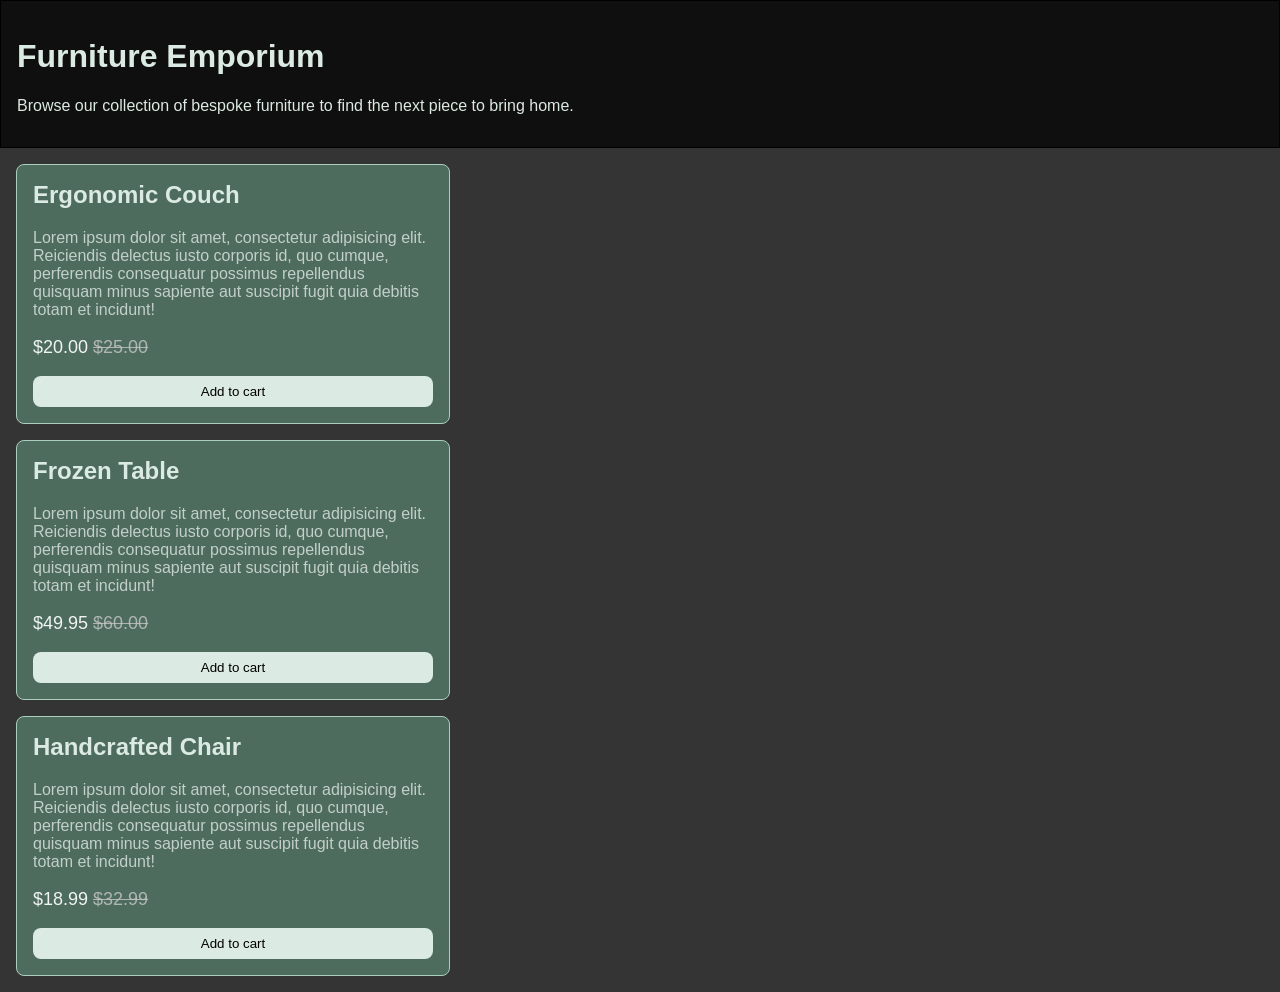
<file: block05/furniture-emporium/index.html>
<!DOCTYPE html>
<html lang="en">
  <head>
    <link rel="stylesheet" href="index.css" />
    <title>Furniture Emporium</title>
  </head>
  <body>
    <main>
      <header>
        <h1>Furniture Emporium</h1>
        <p>
          Browse our collection of bespoke furniture to find the next piece to
          bring home.
        </p>
      </header>
      <article>
        <h2>Ergonomic Couch</h2>
        <p>
          Lorem ipsum dolor sit amet, consectetur adipisicing elit. Reiciendis
          delectus iusto corporis id, quo cumque, perferendis consequatur
          possimus repellendus quisquam minus sapiente aut suscipit fugit quia
          debitis totam et incidunt!
        </p>
        <p class="newPrice">$20.00 <s>$25.00</s></p>
        <button>Add to cart</button>
      </article>
      <article>
        <h2>Frozen Table</h2>
        <p>
          Lorem ipsum dolor sit amet, consectetur adipisicing elit. Reiciendis
          delectus iusto corporis id, quo cumque, perferendis consequatur
          possimus repellendus quisquam minus sapiente aut suscipit fugit quia
          debitis totam et incidunt!
        </p>
        <p class="newPrice">$49.95 <s>$60.00</s></p>
        <button>Add to cart</button>
      </article>
      <article>
        <h2>Handcrafted Chair</h2>
        <p>
          Lorem ipsum dolor sit amet, consectetur adipisicing elit. Reiciendis
          delectus iusto corporis id, quo cumque, perferendis consequatur
          possimus repellendus quisquam minus sapiente aut suscipit fugit quia
          debitis totam et incidunt!
        </p>
        <p class="newPrice">$18.99 <s>$32.99</s></p>
        <button>Add to cart</button>
      </article>
    </main>
  </body>
</html>
</file>
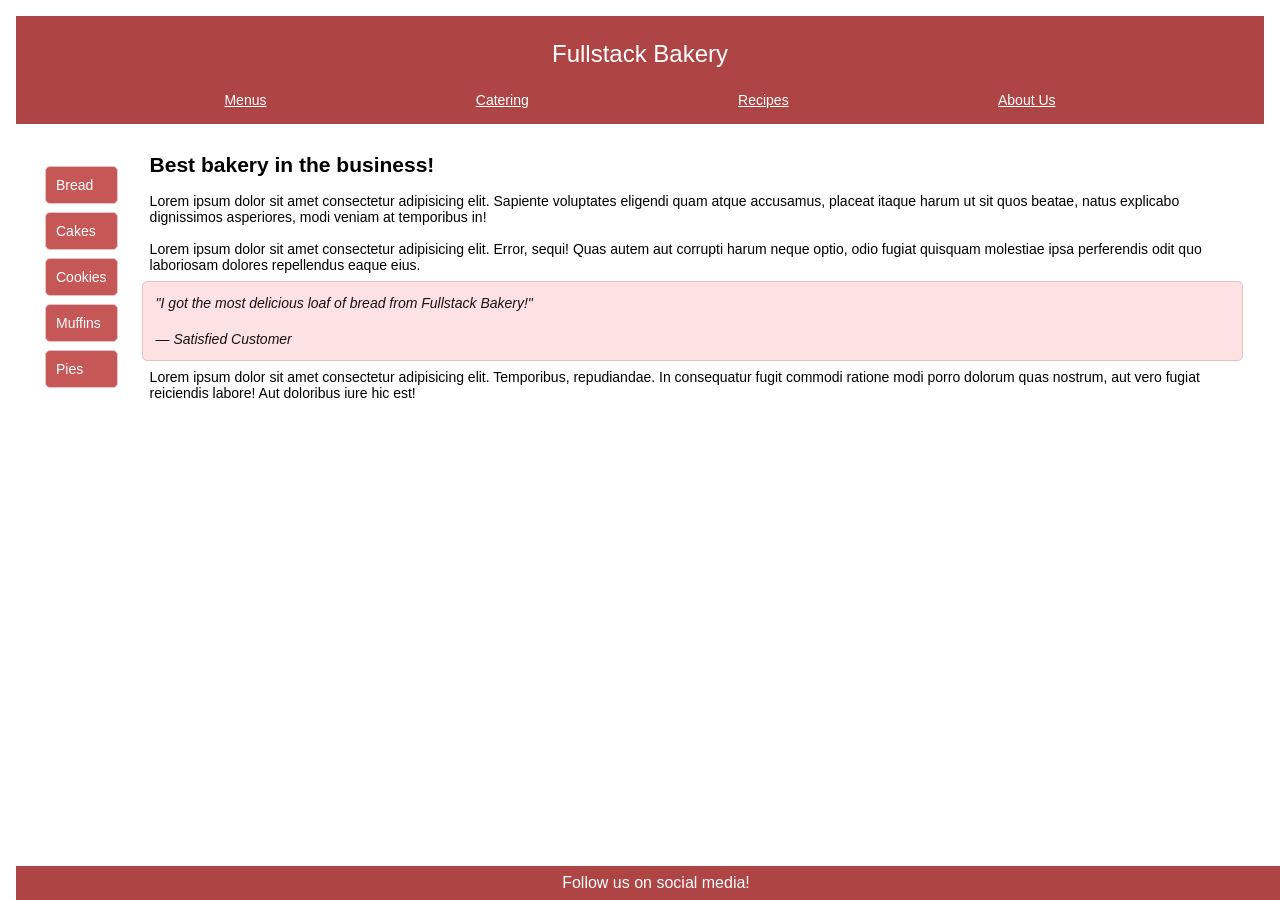
<file: block06/fullstack-bakery/index.html>
<!DOCTYPE html>
<html lang="en">
  <head>
    <link rel="stylesheet" href="styles.css" />
    <title>Fullstack Bakery</title>
  </head>
  <body>
    <header>
      <p class="brand">Fullstack Bakery</p>
      <nav>
        <a href="#">Menus</a>
        <a href="#">Catering</a>
        <a href="#">Recipes</a>
        <a href="#">About Us</a>
      </nav>
    </header>
    <main>
      <aside>
        <ul>
          <li>Bread</li>
          <li>Cakes</li>
          <li>Cookies</li>
          <li>Muffins</li>
          <li>Pies</li>
        </ul>
      </aside>
      <article>
        <h1>Best bakery in the business!</h1>
        <p>
          Lorem ipsum dolor sit amet consectetur adipisicing elit. Sapiente
          voluptates eligendi quam atque accusamus, placeat itaque harum ut sit
          quos beatae, natus explicabo dignissimos asperiores, modi veniam at
          temporibus in!
        </p>
        <p>
          Lorem ipsum dolor sit amet consectetur adipisicing elit. Error, sequi!
          Quas autem aut corrupti harum neque optio, odio fugiat quisquam
          molestiae ipsa perferendis odit quo laboriosam dolores repellendus
          eaque eius.
        </p>
        <figure class="testimonial">
          <blockquote>
            "I got the most delicious loaf of bread from Fullstack Bakery!"
          </blockquote>
          <figcaption>— Satisfied Customer</figcaption>
        </figure>
        <p>
          Lorem ipsum dolor sit amet consectetur adipisicing elit. Temporibus,
          repudiandae. In consequatur fugit commodi ratione modi porro dolorum
          quas nostrum, aut vero fugiat reiciendis labore! Aut doloribus iure
          hic est!
        </p>
      </article>
    </main>
    <footer>Follow us on social media!</footer>
  </body>
</html>
</file>
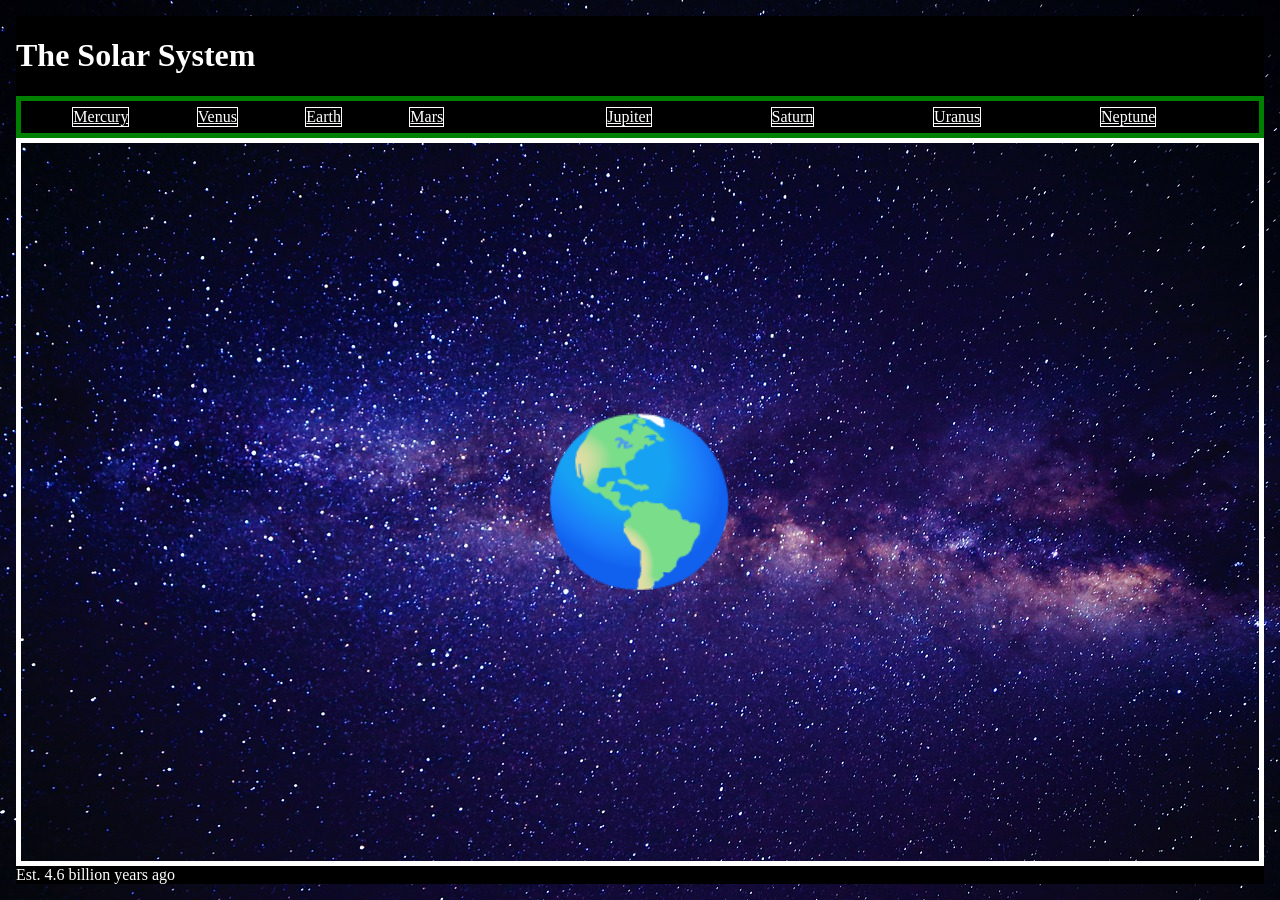
<file: block06/solar-system/index.html>
<!DOCTYPE html>
<html lang="en">
  <head>
    <title>The Solar System</title>
    <link rel="stylesheet" href="index.css" />
  </head>
  <body>
    <header>
      <h1>The Solar System</h1>
      <nav>
        <!-- A href of "#" is a common placeholder used for links that don't take the user anywhere. -->
        <section class="container inner planets">
          <a id="mercury" href="#">Mercury</a>
          <a id="venus" href="#">Venus</a>
          <a id="earth" href="#">Earth</a>
          <a id="mars" href="#">Mars</a>
        </section>
        <section class="container outer planets">
          <a id="jupiter" href="#">Jupiter</a>
          <a id="saturn" href="#">Saturn</a>
          <a id="uranus" href="#">Uranus</a>
          <a id="neptune" href="#">Neptune</a>
        </section>
      </nav>
    </header>
    <main>🌎</main>
    <footer>Est. 4.6 billion years ago</footer>
  </body>
</html>
</file>
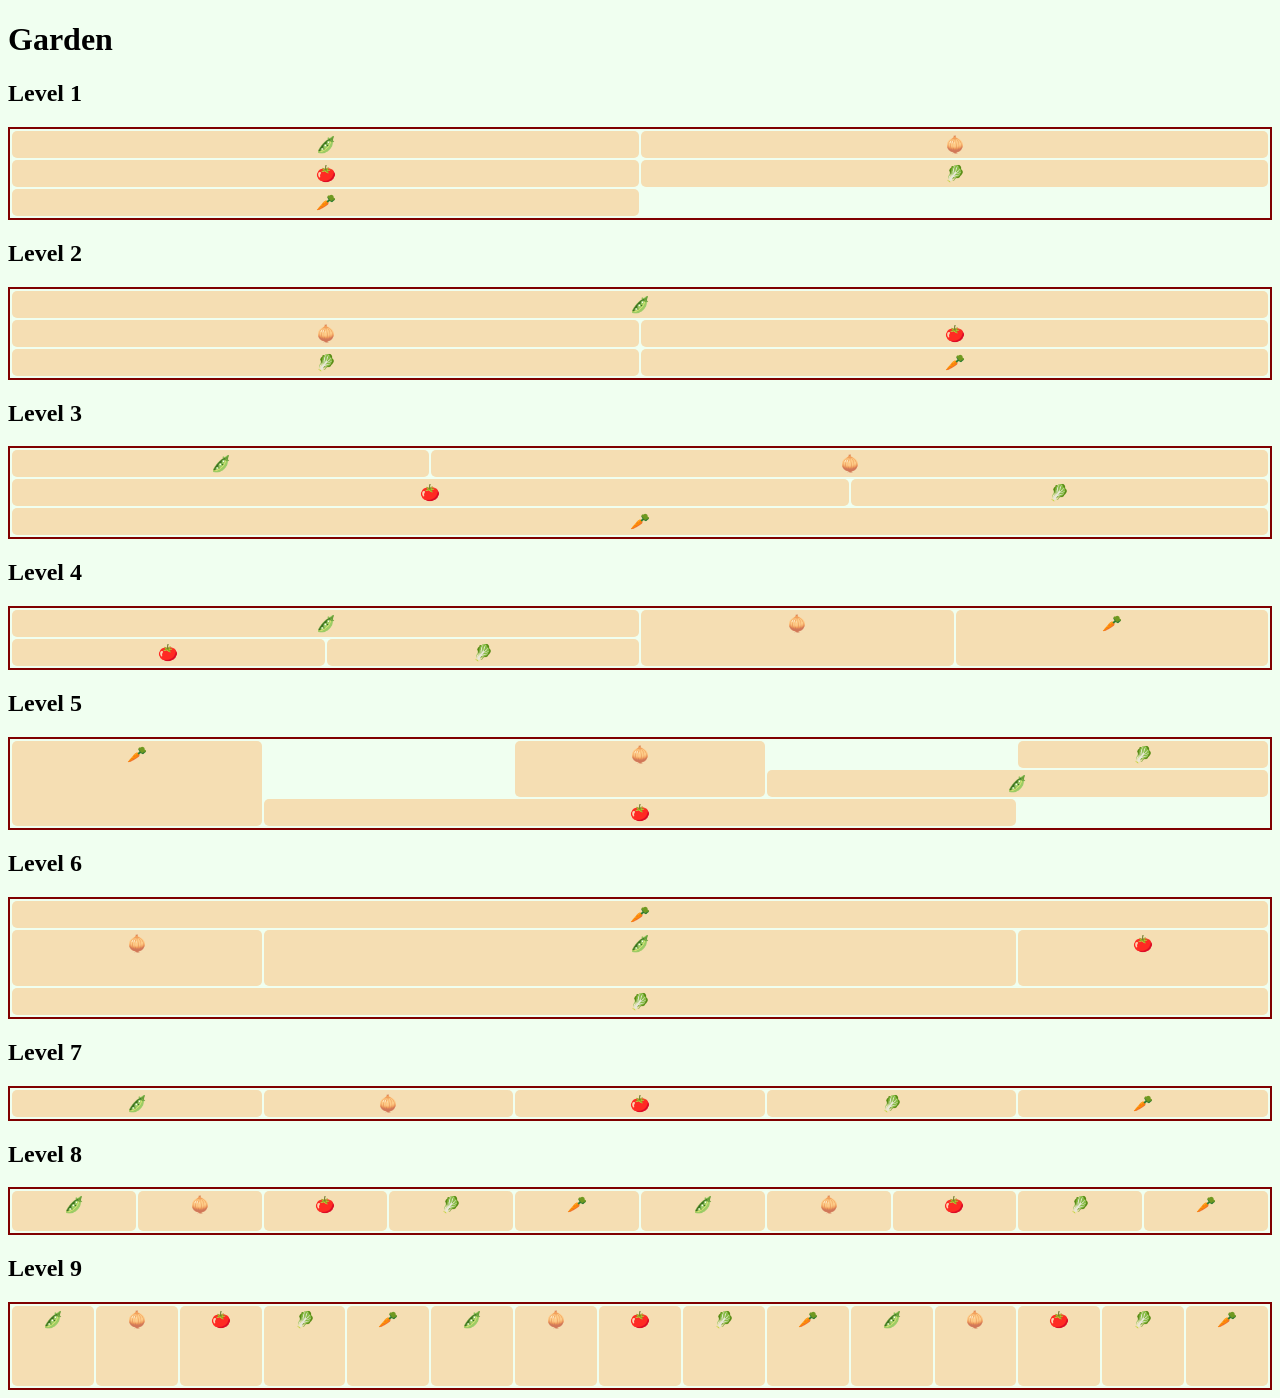
<file: block07/garden-main/index.html>
<!doctype html>
<html lang="en">
  <head>
    <title>Garden</title>
    <meta name="viewport" content="width=device-width, initial-scale=1.0" />
    <link rel="stylesheet" href="index.css" />
    <link rel="stylesheet" href="levels.css" />
  </head>
  <body>
    <h1>Garden</h1>

    <h2>Level 1</h2>
    <section id="level-1" class="garden">
      <p class="peas">🫛</p>
      <p class="onions">🧅</p>
      <p class="tomatoes">🍅</p>
      <p class="lettuce">🥬</p>
      <p class="carrots">🥕</p>
    </section>

    <h2>Level 2</h2>
    <section id="level-2" class="garden">
      <p class="peas">🫛</p>
      <p class="onions">🧅</p>
      <p class="tomatoes">🍅</p>
      <p class="lettuce">🥬</p>
      <p class="carrots">🥕</p>
    </section>

    <h2>Level 3</h2>
    <section id="level-3" class="garden">
      <p class="peas">🫛</p>
      <p class="onions">🧅</p>
      <p class="tomatoes">🍅</p>
      <p class="lettuce">🥬</p>
      <p class="carrots">🥕</p>
    </section>

    <h2>Level 4</h2>
    <section id="level-4" class="garden">
      <p class="peas">🫛</p>
      <p class="onions">🧅</p>
      <p class="tomatoes">🍅</p>
      <p class="lettuce">🥬</p>
      <p class="carrots">🥕</p>
    </section>

    <h2>Level 5</h2>
    <section id="level-5" class="garden">
      <p class="peas">🫛</p>
      <p class="onions">🧅</p>
      <p class="tomatoes">🍅</p>
      <p class="lettuce">🥬</p>
      <p class="carrots">🥕</p>
    </section>

    <h2>Level 6</h2>
    <section id="level-6" class="garden">
      <p class="peas">🫛</p>
      <p class="onions">🧅</p>
      <p class="tomatoes">🍅</p>
      <p class="lettuce">🥬</p>
      <p class="carrots">🥕</p>
    </section>

    <h2>Level 7</h2>
    <section id="level-7" class="garden">
      <p class="peas">🫛</p>
      <p class="onions">🧅</p>
      <p class="tomatoes">🍅</p>
      <p class="lettuce">🥬</p>
      <p class="carrots">🥕</p>
    </section>

    <h2>Level 8</h2>
    <section id="level-8" class="garden">
      <p class="peas">🫛</p>
      <p class="onions">🧅</p>
      <p class="tomatoes">🍅</p>
      <p class="lettuce">🥬</p>
      <p class="carrots">🥕</p>
      <p class="peas">🫛</p>
      <p class="onions">🧅</p>
      <p class="tomatoes">🍅</p>
      <p class="lettuce">🥬</p>
      <p class="carrots">🥕</p>
    </section>

    <h2>Level 9</h2>
    <section id="level-9" class="garden">
      <p class="peas">🫛</p>
      <p class="onions">🧅</p>
      <p class="tomatoes">🍅</p>
      <p class="lettuce">🥬</p>
      <p class="carrots">🥕</p>
      <p class="peas">🫛</p>
      <p class="onions">🧅</p>
      <p class="tomatoes">🍅</p>
      <p class="lettuce">🥬</p>
      <p class="carrots">🥕</p>
      <p class="peas">🫛</p>
      <p class="onions">🧅</p>
      <p class="tomatoes">🍅</p>
      <p class="lettuce">🥬</p>
      <p class="carrots">🥕</p>
    </section>
  </body>
</html>
</file>
<file: block05/furniture-emporium/index.css>
body {
    margin: 0;
    font-family: 'Bahnschrift Light', sans-serif;
    background-color: rgba(28, 27, 27, 0.887);
}

header {
    padding: 1rem;
    border: 1px solid black;
    background-color: rgba(0, 0, 0, 0.703);
    color: #dbeae2;
}

article>h2 {
    margin-top: 0;
    color: #dbeae2;
}

article {
    padding: 1rem;
    background-color: #4d6c5d;
    color: #e6ede9c5;
    border: 1px solid rgb(169, 206, 188);
    border-radius: 0.5rem;
    width: 400px;
    margin: 1rem;
}

.newPrice {
    color: #f0f4f2;
    font-size: 18px;
    font-weight: Normal;
}
.newPrice>s{
    color: rgba(198, 198, 198, 0.812);
    font-size: 18px;
    font-weight: normal;
}

button {
    padding: 0.5rem;
    background-color: #dbeae2;
    border: none;
    border-radius: 0.5rem;
    cursor: pointer;
    width: 100%;
}

button:hover {
    background-color: #f0f4f2;
}
</file>
<file: block06/fullstack-bakery/styles.css>
* {
    margin: 0;
    padding: 0.5rem;
    font-family: 'Bahnschrift', sans-serif;
    background-color: iceblue;
    box-sizing: border-box;
}

header,
footer {
  color: white;
  font-size: 16px;
  background: rgb(175, 68, 68);
}

footer{
    position: absolute;
    bottom: 0;
    text-align: center;
    width: 100%;
}

header > p {
    font-size: 24px;
    text-align: center;
    padding: 1rem;
}

header a {
  color: black;
}

nav {
  display: flex;
  flex-direction: row;
  gap: 1ch;
  justify-content: space-evenly;
  align-items: center;
  height: 2rem;
}

nav > a {
  color: white;
  text-decoration: ;
  font-size: 14px;
}

nav > a:hover {
  text-decoration: underline;
  color: rgb(10, 29, 193);
}

main {
  border: 5px solid white;
  font-size: 14px;
  flex-grow: 1;
  display: flex;
  justify-content: center;
  align-items: center;
}

ul {
  display: flex;
  flex-direction: column;
  gap: 1ch; /* or 10px */
}

ul > li {
  flex-grow: 1;
  gap: 1ch;
  align-items: left;
  color: white;
  background-color: rgb(198, 87, 87);
  border: 1px solid rgb(229, 196, 196);
  border-radius: 5px;
  padding: 10px;
}

.testimonial {
  font-style: italic;
  font-family: 'Bahnschrift Semibold', sans-serif;
  display: flex;
  flex-direction: column;
  gap: .5ch;
  justify-content: space-between;
  align-items: left;
  color: rgb(28, 17, 17);
  background-color: rgba(240, 128, 128, 0.226);
  border: 1px solid rgb(229, 196, 196);
  border-radius: 5px;
  padding: 5px;
}
</file>
<file: block06/solar-system/index.css>
/* === Some styles to start you off! ===*/

body {
  background-color: black;
  height: 100vh;
  /*
    The url is a relative path to the image file
    from the **HTML** file, not the CSS file!
  */
  background-image: url("images/stars.jpg");
  color: white;
  display: flex;
  flex-direction: column;
  box-sizing: border-box;
  margin: 0;
  padding: 1rem;
}

header,
footer {
  background: black;
}

header a {
  color: white;
}

nav {
  display: flex;
  flex-direction: row;
  gap: 1ch;
  justify-content: space-evenly;
  align-items: center;
  border: 5px solid green;
  height: 2rem;
}

nav a {
  border: 1px solid white;
  text-align: center;
}

.container {
  display: flex;
  flex-direction: row;
  gap: 1rem;
  justify-content: space-evenly;
  align-items: center;
}

.inner {
  flex-grow: 1;
}

.outer {
  flex-grow: 2;
}

.planets {
  display: flex;
}

main {
  border: 5px solid white;
  font-size: 10rem;
  flex-grow: 1;
  display: flex;
  justify-content: center;
  align-items: center;

#earth {
  flex-grow: 1;
}

#jupiter {
  flex-grow: 1;
}

#mars {
  flex-grow: 1;
}

#saturn {
  flex-grow: 3;
}

footer {
  padding: 0.5rem;
  text-align: center;
}

/* === Write your styles below. === */
</file>
<file: block07/garden-main/index.css>
body {
  background-color: honeydew;
}

.garden {
  border: 2px solid maroon;
  padding: 2px;
  gap: 2px;
}

.garden p {
  margin: 0;
  border-radius: 5px;
  padding: 0.25rem;
  background-color: wheat;
  text-align: center;
}

#level-1 {
  display: grid;
  grid-template-columns: 1fr 1fr;
  grid-template-rows: 1fr 1fr 1fr;
}

/* Level 1 */
#level-1 .peas {
  grid-column: 1 / 2;
  grid-row: 1 / 2;
}

#level-1 .onions {
  grid-column: 2 / 3;
  grid-row: 1 / 2;
}

#level-1 .tomatoes {
  grid-column: 1 / 2;
  grid-row: 2 / 3;
}

#level-1 .lettuce {
  grid-column: 2 / 3;
  grid-row: 2 / 3;
}

#level-1 .carrots {
  grid-column: 1 / 2;
  grid-row: 3 / 4;
}

/* Level 2 */
#level-2 .peas {
  grid-column: 1 / 3;
  grid-row: 1 / 2;
}

#level-2 .onions {
  grid-column: 1 / 2;
  grid-row: 2 / 3;
}

#level-2 .tomatoes {
  grid-column: 2 / 3;
  grid-row: 2 / 3;
}

#level-2 .lettuce {
  grid-column: 1 / 2;
  grid-row: 3 / 4;
}

#level-2 .carrots {
  grid-column: 2 / 3;
  grid-row: 3 / 4;
}

/* Level 3 */
#level-3 .peas {
  grid-column: 1 / 2;
  grid-row: 1 / 2;
}

#level-3 .onions {
  grid-column: 2 / 4;
  grid-row: 1 / 2;
}

#level-3 .tomatoes {
  grid-column: 1 / 3;
  grid-row: 2 / 3;
}

#level-3 .lettuce {
  grid-column: 3 / 4;
  grid-row: 2 / 2;
}

#level-3 .carrots {
  grid-column: 1 / 4;
  grid-row: 3 / 4;
}

/* Level 4 */
#level-4 .peas {
  grid-column: 1 / 3;
  grid-row: 1 / 2;
}

#level-4 .onions {
  grid-column: 3 / 4;
  grid-row: 1 / 3;
}

#level-4 .tomatoes {
  grid-column: 1 / 2;
  grid-row: 2 / 2;
}

#level-4 .lettuce {
  grid-column: 2 / 3;
  grid-row: 2 / 3;
}

#level-4 .carrots {
  grid-column: 4 / 5;
  grid-row: 1/ 3;
}

/* Level 5 */
#level-5 .peas {
  grid-column: 4 / 6;
  grid-row: 2 / 3;
}

#level-5 .onions {
  grid-column: 3 / 4;
  grid-row: 1 / 3;
}

#level-5 .tomatoes {
  grid-column: 2 / 5;
  grid-row: 3 / 4;
}

#level-5 .lettuce {
  grid-column: 5 / 6;
  grid-row: 1 / 2;
}

#level-5 .carrots {
  grid-column: 1 / 2;
  grid-row: 1/ 4;
}

/* Level 6 */
#level-6 .peas {
  grid-column: 2 / 5;
  grid-row: 2 / 4;
}

#level-6 .onions {
  grid-column: 1 / 2;
  grid-row: 2 / 4;
}

#level-6 .tomatoes {
  grid-column: 5 / 6;
  grid-row: 2 / 4;
}

#level-6 .lettuce {
  grid-column: 1 / 6;
  grid-row: 4 / 5;
}

#level-6 .carrots {
  grid-column: 1 / 6;
  grid-row: 1/ 2;
}

/* Level 7 */
/* #level-7 .peas {
  grid-column: 2 / 5;
  grid-row: 2 / 4;
}

#level-7 .onions {
  grid-column: 1 / 2;
  grid-row: 2 / 4;
}

#level-7 .tomatoes {
  grid-column: 5 / 6;
  grid-row: 2 / 4;
}

#level-7 .lettuce {
  grid-column: 1 / 6;
  grid-row: 4 / 5;
}

#level-7 .carrots {
  grid-column: 1 / 6;
  grid-row: 1/ 2;
} */
</file>
<file: block07/garden-main/levels.css>
#level-1 {
  display: grid;
  grid-template-columns: 1fr 1fr;
  grid-template-rows: 1fr 1fr 1fr;
}

#level-2 {
  display: grid;
  grid-template-columns: 1fr 1fr;
  grid-template-rows: 1fr 1fr 1fr;
}

#level-3 {
  display: grid;
  grid-template-columns: 1fr 1fr 1fr;
  grid-template-rows: 1fr 1fr 1fr;
}

#level-4 {
  display: grid;
  grid-template-columns: 1fr 1fr 1f 1fr 1fr;
  grid-template-rows: 1fr 1fr;
}

#level-5 {
  display: grid;
  grid-template: repeat(3, 1fr)/repeat(5, 1fr);
}

#level-6 {
  display: grid;
  grid-template: repeat(4, 1fr)/repeat(5, 1fr);
}

#level-7 {
  display: grid;
  grid-template-columns: repeat(5, minmax(5ch, 1fr));
}

#level-8 {
  display: grid;
  grid-template-columns: repeat(auto-fit, minmax(15ch, 1fr));
  grid-auto-rows: 5ch;
}

#level-9 {
  display: grid;
  grid-template-columns: repeat(auto-fit, minmax(5rem, 1fr));
  grid-auto-rows: 5rem;
}
</file>
